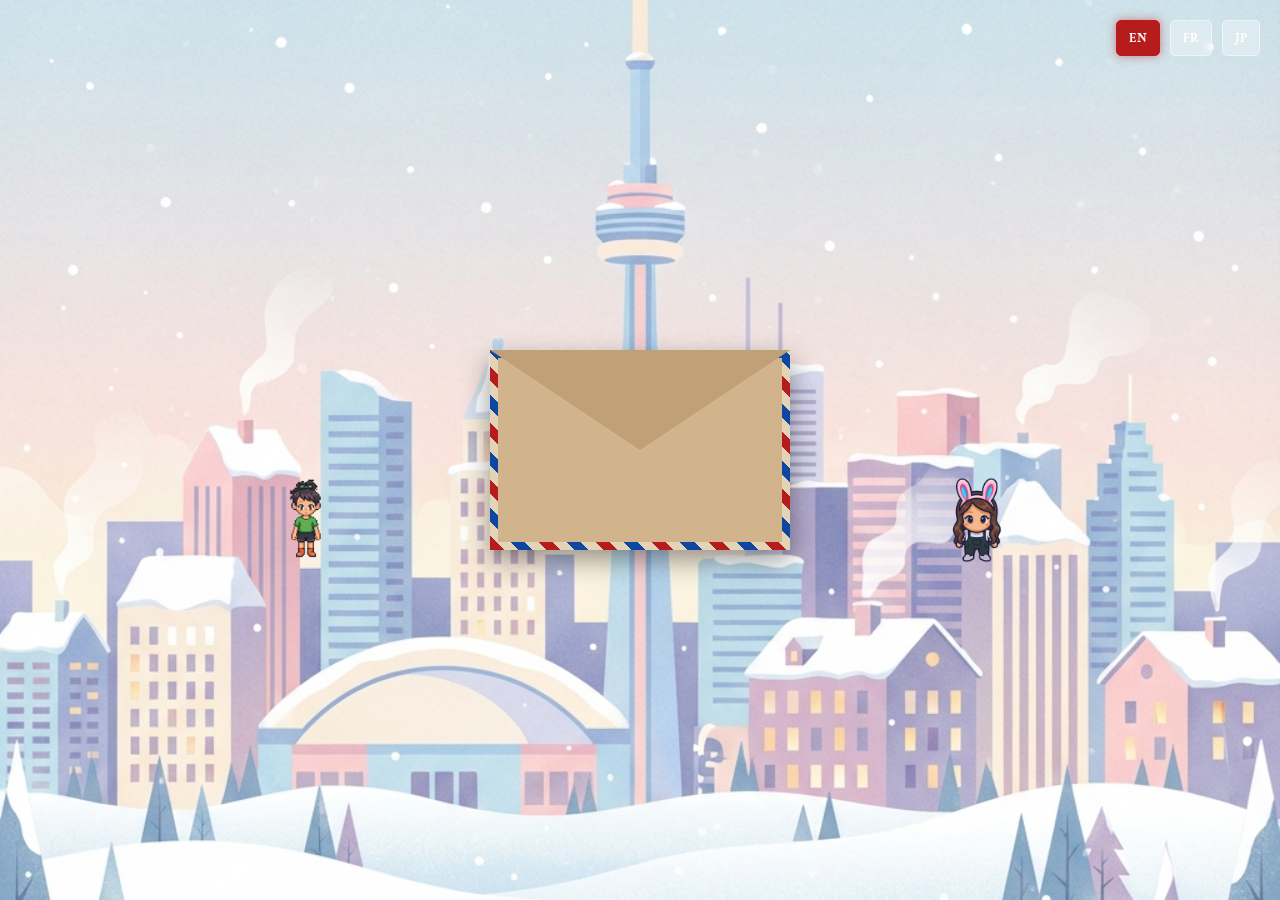
<file: index.html>
<!DOCTYPE html>
<html lang="en">

<head>
	<meta charset="UTF-8">
	<meta name="viewport" content="width=device-width, initial-scale=1.0">
	<title>A Special Letter</title>
	<link rel="stylesheet" href="style.css">
	<link rel="preconnect" href="https://fonts.googleapis.com">
	<link rel="preconnect" href="https://fonts.gstatic.com" crossorigin>
	<link href="https://fonts.googleapis.com/css2?family=Crimson+Text:ital,wght@0,400;0,700;1,400&family=MedievalSharp&display=swap"
		rel="stylesheet">
	<link rel="icon" type="image/png" href="favicon.png">
</head>

<body>
	<div class="scene">
		<div id="particles-container"></div>
		<div class="language-container">
			<button class="lang-btn active" data-lang="en">EN</button>
			<button class="lang-btn" data-lang="fr">FR</button>
			<button class="lang-btn" data-lang="jp">JP</button>
		</div>
		<div class="letter-container">
			<div class="envelope" id="envelope">
				<div class="flap"></div>
				<!-- Paper starts conceptually here or behind -->
				<div class="paper" id="paper">
					<div class="paper-content">
						<h1 id="greeting"></h1>
						<p id="message-body"></p>
						<p id="signature"></p>
					</div>
				</div>
				<div class="body"></div>
				<div class="seal">Open Me</div>
			</div>
			<!-- Quill Element -->
			<div id="quill" class="quill"></div>
			<!-- Quill Element -->

		</div>

		<!-- Character Placeholders with Containers -->
		<div class="char-container" id="cont1">
			<div class="character char-1" id="char1"></div>
		</div>
		<div class="char-container" id="cont2">
			<div class="character char-2" id="char2"></div>
		</div>
	</div>

	<script src="script.js"></script>
</body>

</html>
</file>
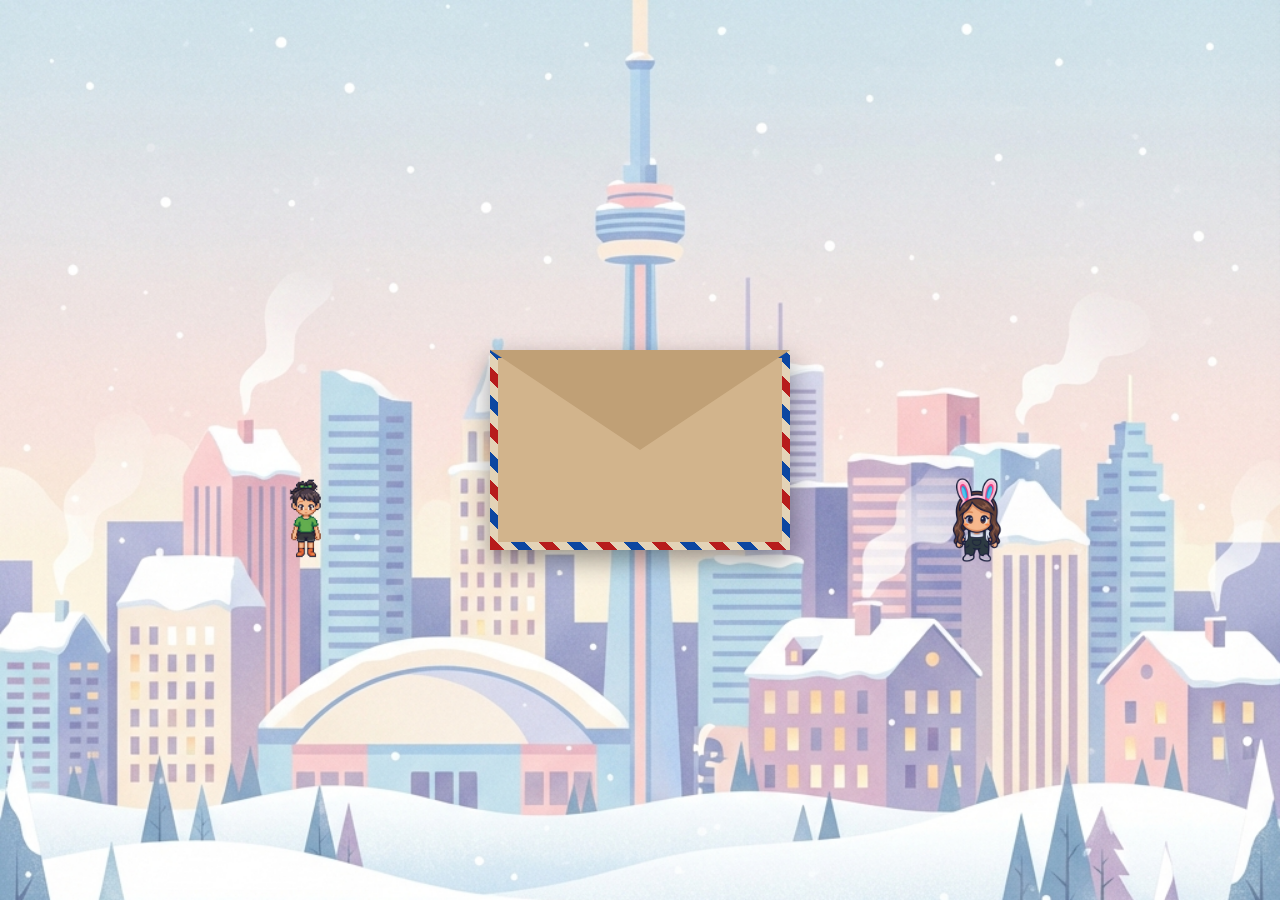
<file: Alicia_Repo/index.html>
<!DOCTYPE html>
<html lang="en">

<head>
	<meta charset="UTF-8">
	<meta name="viewport" content="width=device-width, initial-scale=1.0">
	<title>A Special Letter</title>
	<link rel="stylesheet" href="style.css">
	<link rel="preconnect" href="https://fonts.googleapis.com">
	<link rel="preconnect" href="https://fonts.gstatic.com" crossorigin>
	<link href="https://fonts.googleapis.com/css2?family=Crimson+Text:ital,wght@0,400;0,700;1,400&family=MedievalSharp&display=swap"
		rel="stylesheet">
</head>

<body>
	<div class="scene">
		<div id="particles-container"></div>
		<div class="letter-container">
			<div class="envelope" id="envelope">
				<div class="flap"></div>
				<!-- Paper starts conceptually here or behind -->
				<div class="paper" id="paper">
					<div class="paper-content">
						<h1 id="greeting"></h1>
						<p id="message-body"></p>
						<p id="signature"></p>
					</div>
				</div>
				<div class="body"></div>
				<div class="seal">Open Me</div>
			</div>
			<!-- Quill Element -->
			<div id="quill" class="quill"></div>
			<!-- Quill Element -->

		</div>

		<!-- Character Placeholders with Containers -->
		<div class="char-container" id="cont1">
			<div class="character char-1" id="char1"></div>
		</div>
		<div class="char-container" id="cont2">
			<div class="character char-2" id="char2"></div>
		</div>
	</div>

	<script src="script.js"></script>
</body>

</html>
</file>
<file: style.css>
:root {
    --bg-color: #2c2c2c;
    --envelope-color: #d2b48c;
    /* Kraft Paper Brown */
    --envelope-flap-color: #c0a076;
    /* Slightly darker kraft */
    --paper-color: #e3d3b7;
    /* Aged Beige */
    --text-color: #2c1b18;
    --accent-color: #b71c1c;
    /* Red for Air Mail */
}

body {
    margin: 0;
    padding: 0;
    background: url('toronto_winter_bg.png') no-repeat center center fixed;
    background-size: cover;
    font-family: 'Crimson Text', serif;
    height: 100vh;
    display: flex;
    justify-content: center;
    align-items: center;
    overflow: hidden;
    perspective: 1000px;
}

/* Falling Elements Container */
#particles-container {
    position: absolute;
    top: 0;
    left: 0;
    width: 100%;
    height: 100%;
    pointer-events: none;
    z-index: 1;
    /* Behind envelope but in front of bg */
    overflow: hidden;
}

.snowflake,
.maple-leaf {
    position: absolute;
    top: -20px;
    animation-name: fall;
    animation-timing-function: linear;
    animation-iteration-count: infinite;
}

.snowflake {
    color: #fff;
    font-size: 1em;
    text-shadow: 0 0 5px #000;
}

.maple-leaf {
    color: #d81b60;
    /* Reddish pink */
    font-size: 1.2em;
    text-shadow: 0 0 2px #fff;
}

@keyframes fall {
    to {
        transform: translateY(105vh) rotate(360deg);
    }
}

.scene {
    position: relative;
    width: 100%;
    height: 100%;
    display: flex;
    justify-content: center;
    align-items: center;
}

/* Envelope Styles */
.envelope {
    width: 300px;
    height: 200px;
    background-color: var(--envelope-color);
    position: relative;
    cursor: pointer;
    transition: transform 0.5s ease;
    z-index: 10;
    box-shadow: 0 10px 25px rgba(0, 0, 0, 0.4);
    display: flex;
    justify-content: center;
    align-items: center;
    /* Air Mail Border - Red and Blue Stripes */
    background-image: repeating-linear-gradient(45deg,
            #b71c1c 0,
            #b71c1c 10px,
            #e3d3b7 10px,
            #e3d3b7 20px,
            #0d47a1 20px,
            #0d47a1 30px,
            #e3d3b7 30px,
            #e3d3b7 40px);
    background-size: 100% 100%;
    padding: 8px;
    /* Show stripes on edges */
    box-sizing: border-box;
}

/* Inner Envelope to hide content behind stripes */
.envelope::after {
    content: '';
    position: absolute;
    top: 8px;
    left: 8px;
    right: 8px;
    bottom: 8px;
    background-color: var(--envelope-color);
    z-index: 1;
}

.envelope:hover {
    transform: scale(1.05);
}

.envelope.open {
    /* No opacity fade/movement on envelope yet */
    pointer-events: none;
    transform: none;
}

.flap {
    position: absolute;
    top: 0;
    left: 0;
    width: 0;
    height: 0;
    border-left: 150px solid transparent;
    border-right: 150px solid transparent;
    border-top: 100px solid var(--envelope-flap-color);
    transform-origin: top;
    transition: transform 0.4s ease;
    z-index: 20;
    /* Flap covers extracted paper initially */
}

/* Open state for flap */
.envelope.open .flap {
    transform: rotateX(180deg);
    z-index: 0;
    /* Move behind after opening */
}

/* Shake Animation for Locked State */
@keyframes shake {
    0% {
        transform: translate(1px, 1px) rotate(0deg);
    }

    10% {
        transform: translate(-1px, -2px) rotate(-1deg);
    }

    20% {
        transform: translate(-3px, 0px) rotate(1deg);
    }

    30% {
        transform: translate(3px, 2px) rotate(0deg);
    }

    40% {
        transform: translate(1px, -1px) rotate(1deg);
    }

    50% {
        transform: translate(-1px, 2px) rotate(-1deg);
    }

    60% {
        transform: translate(-3px, 1px) rotate(0deg);
    }

    70% {
        transform: translate(3px, 1px) rotate(-1deg);
    }

    80% {
        transform: translate(-1px, -1px) rotate(1deg);
    }

    90% {
        transform: translate(1px, 2px) rotate(0deg);
    }

    100% {
        transform: translate(1px, -2px) rotate(-1deg);
    }
}

.shake {
    animation: shake 0.5s;
    animation-iteration-count: 1;
}

/* Paper Styles */
.paper {
    position: absolute;
    top: 0;
    /* Start aligned with envelope */
    left: 50%;
    transform: translateX(-50%) scale(0.9);
    width: 250px;
    height: 180px;
    background-color: var(--paper-color);
    transition: all 1s ease;
    z-index: 1;
    /* Inside envelope (under front body/flap) */
    overflow: hidden;
    padding: 20px;
    box-sizing: border-box;
    opacity: 0;
}

/* Animation Phases */
/* 1. Flap opens (handled by .envelope.open .flap) */
/* 2. Paper slides up */
.paper.extracting {
    opacity: 1;
    z-index: 15;
    /* Moves above envelope body */
    top: -100px;
    /* Slides up */
    transition: top 1s ease, z-index 0s 0.5s;
}

/* 3. Paper expands */
.paper.visible {
    position: fixed;
    /* Fix to viewport */
    top: 50%;
    left: 50%;
    width: 80vw;
    /* Explicit viewport width */
    height: 80vh;
    max-width: 600px;
    transform: translate(-50%, -50%) scale(1);
    z-index: 50;
    /* Topmost */
    opacity: 1;

    background-image:
        linear-gradient(90deg, transparent 39px, #abced4 39px, #abced4 41px, transparent 41px),
        linear-gradient(#eee .1em, transparent .1em);
    /* Burnt Parchment Style */
    background-color: var(--paper-color);
    background-image: url('https://www.transparenttextures.com/patterns/aged-paper.png');
    /* Burnt edges effect */
    box-shadow: inset 0 0 50px 20px #5d4037, 5px 5px 15px rgba(0, 0, 0, 0.5);
    /* Jagged Edge Clip Path */
    clip-path: polygon(0% 0%, 5% 2%, 10% 0%, 15% 3%, 20% 0%, 25% 2%, 30% 0%, 35% 3%, 40% 0%, 45% 2%, 50% 0%,
            55% 3%, 60% 0%, 65% 2%, 70% 0%, 75% 3%, 80% 0%, 85% 2%, 90% 0%, 95% 3%, 100% 0%,
            100% 100%, 95% 98%, 90% 100%, 85% 97%, 80% 100%, 75% 98%, 70% 100%, 65% 97%, 60% 100%,
            55% 98%, 50% 100%, 45% 97%, 40% 100%, 35% 98%, 30% 100%, 25% 97%, 20% 100%, 15% 98%,
            10% 100%, 5% 97%, 0% 100%,
            2% 90%, 0% 80%, 2% 70%, 0% 60%, 2% 50%, 0% 40%, 2% 30%, 0% 20%, 2% 10%);
    border: none;
    /* remove standard border */
    padding: 20px;
    /* Space for burnt edges */
}

/* Paper Content */
.paper-content {
    position: relative;
    z-index: 51;
    color: var(--text-color);
    padding: 60px 80px;
    /* Increased padding to stay away from burnt edges */
    height: 100%;
    overflow-y: auto;
}

.paper-content h1 {
    font-family: 'MedievalSharp', cursive;
    font-size: 3rem;
    color: var(--accent-color);
    margin-bottom: 30px;
    text-shadow: 1px 1px 0 rgba(0, 0, 0, 0.2);
    text-align: center;
}

.paper-content p {
    font-family: 'Crimson Text', serif;
    font-size: 1.4rem;
    line-height: 1.8em;
    margin-bottom: 20px;
    font-weight: 600;
}

/* Quill Styles */
.quill {
    position: fixed;
    /* Use fixed to follow client coords easily */
    width: 60px;
    height: 60px;
    background: url('quill.png') no-repeat center bottom;
    background-size: contain;
    pointer-events: none;
    z-index: 100;
    /* Above everything */
    display: none;
    transition: left 0.05s linear, top 0.05s linear;
    /* Smooth movement */
    transform-origin: bottom center;
}

.quill.writing {
    display: block;
    animation: writeBob 0.2s infinite alternate;
}

@keyframes writeBob {
    from {
        transform: rotate(10deg) translateY(0);
    }

    to {
        transform: rotate(-10deg) translateY(-3px);
    }
}

/* Character Container */
.char-container {
    position: fixed;
    width: 100px;
    height: 120px;
    z-index: 60;
    pointer-events: none;
    top: 0;
    left: 0;
    /* transition handled in JS */
}

/* Initial static positions to prevent overlap before JS takes over */
/* We use transform here so JS can override it seamlessly later */
#cont1 {
    transform: translate(20vw, 50vh);
}

#cont2 {
    /* 100vw - 20vw (margin) - 100px (element width) = Symmetric Left Edge */
    transform: translate(calc(80vw - 100px), 50vh);
}

.char-center-left {
    top: 50%;
    left: 50%;
    transform: translate(-100%, -50%);
}

.char-center-right {
    top: 50%;
    left: 50%;
    transform: translate(0, -50%);
}

/* Character Sprite */
.character {
    width: 100%;
    height: 100%;
    background-size: contain;
    background-repeat: no-repeat;
    background-position: center bottom;
    pointer-events: auto;
    cursor: pointer;
}



/* Char 1 Config */
.char-1 {
    --img-front: url('char1_front.png');
    --img-front-2: url('char1_front_walk2.png');
    --img-back: url('char1_back.png');
    --img-back-2: url('char1_back_walk2.png');
    --img-side: url('char1_side.png');
    --img-side-2: url('char1_side_walk2.png');
    background-image: var(--img-front);
}

/* Char 2 Config */
.char-2 {
    --img-front: url('char2_front.png');
    --img-front-2: url('char2_front_walk2.png');
    --img-back: url('char2_back.png');
    --img-back-2: url('char2_back_walk2.png');
    --img-side: url('char2_side.png');
    --img-side-2: url('char2_side_walk2.png');
    background-image: var(--img-front);
}

/* Animations */
/* Removed CSS Path Animation to prevent getting stuck */

.walking-action {
    animation: walkSteps 0.5s infinite steps(1);
}

/* Direction Classes (Managed by JS for browser compatibility) */
.dir-right {
    --current-img-1: var(--img-side);
    --current-img-2: var(--img-side-2);
    transform: scaleX(1);
}

.dir-front {
    --current-img-1: var(--img-front);
    --current-img-2: var(--img-front-2);
    transform: scaleX(1);
}

.dir-left {
    --current-img-1: var(--img-side);
    --current-img-2: var(--img-side-2);
    transform: scaleX(-1);
}

.dir-back {
    --current-img-1: var(--img-back);
    --current-img-2: var(--img-back-2);
    transform: scaleX(1);
}

/* Step Animation: Toggles between frame 1 and 2 of the CURRENT direction */
@keyframes walkSteps {
    0% {
        background-image: var(--current-img-1);
    }

    50% {
        background-image: var(--current-img-2);
    }
}

/* Mobile Optimization */
@media (max-width: 768px) {
    .envelope {
        width: 90vw;
        max-width: 300px;
        /* Keep original max size properly */
    }

    .paper.visible {
        width: 95vw;
        height: 85vh;
        /* Increase readable area */
        padding: 10px;
        /* Minimize padding to maximize text area */
        box-shadow: inset 0 0 30px 10px #5d4037, 2px 2px 10px rgba(0, 0, 0, 0.5);
        /* Smaller burnt edge */
    }

    .paper-content {
        padding: 40px 25px;
        /* Reduce inner padding */
    }

    .paper-content h1 {
        font-size: 2rem;
        /* Smaller header */
        margin-bottom: 20px;
    }

    .paper-content p {
        font-size: 1.2rem;
        line-height: 1.5em;
        /* Tighter line height suitable for small screens */
    }

    .quill {
        width: 40px;
        height: 40px;
    }

    .char-container {
        width: 80px;
        height: 96px;
        /* Scale proportional to 100x120 */
    }
}/* Language Switcher */
.language-container {
	position: absolute;
	top: 20px;
	right: 20px;
	z-index: 1000;
	display: flex;
	gap: 10px;
}

.lang-btn {
	background: rgba(255, 255, 255, 0.3);
	border: 1px solid rgba(255, 255, 255, 0.5);
	color: white;
	padding: 8px 12px;
	border-radius: 5px;
	cursor: pointer;
	font-family: 'Crimson Text', serif;
	font-weight: bold;
	transition: all 0.3s ease;
	backdrop-filter: blur(5px);
}

.lang-btn:hover {
	background: rgba(255, 255, 255, 0.5);
	transform: scale(1.05);
}

.lang-btn.active {
	background: #b71c1c;
	border-color: #b71c1c;
	color: white;
	box-shadow: 0 0 10px rgba(183, 28, 28, 0.5);
}
</file>
<file: Alicia_Repo/style.css>
:root {
    --bg-color: #2c2c2c;
    --envelope-color: #d2b48c;
    /* Kraft Paper Brown */
    --envelope-flap-color: #c0a076;
    /* Slightly darker kraft */
    --paper-color: #e3d3b7;
    /* Aged Beige */
    --text-color: #2c1b18;
    --accent-color: #b71c1c;
    /* Red for Air Mail */
}

body {
    margin: 0;
    padding: 0;
    background: url('toronto_winter_bg.png') no-repeat center center fixed;
    background-size: cover;
    font-family: 'Crimson Text', serif;
    height: 100vh;
    display: flex;
    justify-content: center;
    align-items: center;
    overflow: hidden;
    perspective: 1000px;
}

/* Falling Elements Container */
#particles-container {
    position: absolute;
    top: 0;
    left: 0;
    width: 100%;
    height: 100%;
    pointer-events: none;
    z-index: 1;
    /* Behind envelope but in front of bg */
    overflow: hidden;
}

.snowflake,
.maple-leaf {
    position: absolute;
    top: -20px;
    animation-name: fall;
    animation-timing-function: linear;
    animation-iteration-count: infinite;
}

.snowflake {
    color: #fff;
    font-size: 1em;
    text-shadow: 0 0 5px #000;
}

.maple-leaf {
    color: #d81b60;
    /* Reddish pink */
    font-size: 1.2em;
    text-shadow: 0 0 2px #fff;
}

@keyframes fall {
    to {
        transform: translateY(105vh) rotate(360deg);
    }
}

.scene {
    position: relative;
    width: 100%;
    height: 100%;
    display: flex;
    justify-content: center;
    align-items: center;
}

/* Envelope Styles */
.envelope {
    width: 300px;
    height: 200px;
    background-color: var(--envelope-color);
    position: relative;
    cursor: pointer;
    transition: transform 0.5s ease;
    z-index: 10;
    box-shadow: 0 10px 25px rgba(0, 0, 0, 0.4);
    display: flex;
    justify-content: center;
    align-items: center;
    /* Air Mail Border - Red and Blue Stripes */
    background-image: repeating-linear-gradient(45deg,
            #b71c1c 0,
            #b71c1c 10px,
            #e3d3b7 10px,
            #e3d3b7 20px,
            #0d47a1 20px,
            #0d47a1 30px,
            #e3d3b7 30px,
            #e3d3b7 40px);
    background-size: 100% 100%;
    padding: 8px;
    /* Show stripes on edges */
    box-sizing: border-box;
}

/* Inner Envelope to hide content behind stripes */
.envelope::after {
    content: '';
    position: absolute;
    top: 8px;
    left: 8px;
    right: 8px;
    bottom: 8px;
    background-color: var(--envelope-color);
    z-index: 1;
}

.envelope:hover {
    transform: scale(1.05);
}

.envelope.open {
    /* No opacity fade/movement on envelope yet */
    pointer-events: none;
    transform: none;
}

.flap {
    position: absolute;
    top: 0;
    left: 0;
    width: 0;
    height: 0;
    border-left: 150px solid transparent;
    border-right: 150px solid transparent;
    border-top: 100px solid var(--envelope-flap-color);
    transform-origin: top;
    transition: transform 0.4s ease;
    z-index: 20;
    /* Flap covers extracted paper initially */
}

/* Open state for flap */
.envelope.open .flap {
    transform: rotateX(180deg);
    z-index: 0;
    /* Move behind after opening */
}

/* Paper Styles */
.paper {
    position: absolute;
    top: 0;
    /* Start aligned with envelope */
    left: 50%;
    transform: translateX(-50%) scale(0.9);
    width: 250px;
    height: 180px;
    background-color: var(--paper-color);
    transition: all 1s ease;
    z-index: 1;
    /* Inside envelope (under front body/flap) */
    overflow: hidden;
    padding: 20px;
    box-sizing: border-box;
    opacity: 0;
}

/* Animation Phases */
/* 1. Flap opens (handled by .envelope.open .flap) */
/* 2. Paper slides up */
.paper.extracting {
    opacity: 1;
    z-index: 15;
    /* Moves above envelope body */
    top: -100px;
    /* Slides up */
    transition: top 1s ease, z-index 0s 0.5s;
}

/* 3. Paper expands */
.paper.visible {
    position: fixed;
    /* Fix to viewport */
    top: 50%;
    left: 50%;
    width: 80vw;
    /* Explicit viewport width */
    height: 80vh;
    max-width: 600px;
    transform: translate(-50%, -50%) scale(1);
    z-index: 50;
    /* Topmost */
    opacity: 1;

    background-image:
        linear-gradient(90deg, transparent 39px, #abced4 39px, #abced4 41px, transparent 41px),
        linear-gradient(#eee .1em, transparent .1em);
    /* Burnt Parchment Style */
    background-color: var(--paper-color);
    background-image: url('https://www.transparenttextures.com/patterns/aged-paper.png');
    /* Burnt edges effect */
    box-shadow: inset 0 0 50px 20px #5d4037, 5px 5px 15px rgba(0, 0, 0, 0.5);
    /* Jagged Edge Clip Path */
    clip-path: polygon(0% 0%, 5% 2%, 10% 0%, 15% 3%, 20% 0%, 25% 2%, 30% 0%, 35% 3%, 40% 0%, 45% 2%, 50% 0%,
            55% 3%, 60% 0%, 65% 2%, 70% 0%, 75% 3%, 80% 0%, 85% 2%, 90% 0%, 95% 3%, 100% 0%,
            100% 100%, 95% 98%, 90% 100%, 85% 97%, 80% 100%, 75% 98%, 70% 100%, 65% 97%, 60% 100%,
            55% 98%, 50% 100%, 45% 97%, 40% 100%, 35% 98%, 30% 100%, 25% 97%, 20% 100%, 15% 98%,
            10% 100%, 5% 97%, 0% 100%,
            2% 90%, 0% 80%, 2% 70%, 0% 60%, 2% 50%, 0% 40%, 2% 30%, 0% 20%, 2% 10%);
    border: none;
    /* remove standard border */
    padding: 20px;
    /* Space for burnt edges */
}

/* Paper Content */
.paper-content {
    position: relative;
    z-index: 51;
    color: var(--text-color);
    padding: 60px 80px;
    /* Increased padding to stay away from burnt edges */
    height: 100%;
    overflow-y: auto;
}

.paper-content h1 {
    font-family: 'MedievalSharp', cursive;
    font-size: 3rem;
    color: var(--accent-color);
    margin-bottom: 30px;
    text-shadow: 1px 1px 0 rgba(0, 0, 0, 0.2);
    text-align: center;
}

.paper-content p {
    font-family: 'Crimson Text', serif;
    font-size: 1.4rem;
    line-height: 1.8em;
    margin-bottom: 20px;
    font-weight: 600;
}

/* Quill Styles */
.quill {
    position: fixed;
    /* Use fixed to follow client coords easily */
    width: 60px;
    height: 60px;
    background: url('quill.png') no-repeat center bottom;
    background-size: contain;
    pointer-events: none;
    z-index: 100;
    /* Above everything */
    display: none;
    transition: left 0.05s linear, top 0.05s linear;
    /* Smooth movement */
    transform-origin: bottom center;
}

.quill.writing {
    display: block;
    animation: writeBob 0.2s infinite alternate;
}

@keyframes writeBob {
    from {
        transform: rotate(10deg) translateY(0);
    }

    to {
        transform: rotate(-10deg) translateY(-3px);
    }
}

/* Character Container */
.char-container {
    position: fixed;
    width: 100px;
    height: 120px;
    z-index: 60;
    pointer-events: none;
    top: 0;
    left: 0;
    /* transition handled in JS */
}

/* Initial static positions to prevent overlap before JS takes over */
/* We use transform here so JS can override it seamlessly later */
#cont1 {
    transform: translate(20vw, 50vh);
}

#cont2 {
    /* 100vw - 20vw (margin) - 100px (element width) = Symmetric Left Edge */
    transform: translate(calc(80vw - 100px), 50vh);
}

.char-center-left {
    top: 50%;
    left: 50%;
    transform: translate(-100%, -50%);
}

.char-center-right {
    top: 50%;
    left: 50%;
    transform: translate(0, -50%);
}

/* Character Sprite */
.character {
    width: 100%;
    height: 100%;
    background-size: contain;
    background-repeat: no-repeat;
    background-position: center bottom;
}



/* Char 1 Config */
.char-1 {
    --img-front: url('char1_front.png');
    --img-front-2: url('char1_front_walk2.png');
    --img-back: url('char1_back.png');
    --img-back-2: url('char1_back_walk2.png');
    --img-side: url('char1_side.png');
    --img-side-2: url('char1_side_walk2.png');
    background-image: var(--img-front);
}

/* Char 2 Config */
.char-2 {
    --img-front: url('char2_front.png');
    --img-front-2: url('char2_front_walk2.png');
    --img-back: url('char2_back.png');
    --img-back-2: url('char2_back_walk2.png');
    --img-side: url('char2_side.png');
    --img-side-2: url('char2_side_walk2.png');
    background-image: var(--img-front);
}

/* Animations */
/* Removed CSS Path Animation to prevent getting stuck */

.walking-action {
    animation: walkSteps 0.5s infinite steps(1);
}

/* Direction Classes (Managed by JS for browser compatibility) */
.dir-right {
    --current-img-1: var(--img-side);
    --current-img-2: var(--img-side-2);
    transform: scaleX(1);
}

.dir-front {
    --current-img-1: var(--img-front);
    --current-img-2: var(--img-front-2);
    transform: scaleX(1);
}

.dir-left {
    --current-img-1: var(--img-side);
    --current-img-2: var(--img-side-2);
    transform: scaleX(-1);
}

.dir-back {
    --current-img-1: var(--img-back);
    --current-img-2: var(--img-back-2);
    transform: scaleX(1);
}

/* Step Animation: Toggles between frame 1 and 2 of the CURRENT direction */
@keyframes walkSteps {
    0% {
        background-image: var(--current-img-1);
    }

    50% {
        background-image: var(--current-img-2);
    }
}

/* Mobile Optimization */
@media (max-width: 768px) {
    .envelope {
        width: 90vw;
        max-width: 300px;
        /* Keep original max size properly */
    }

    .paper.visible {
        width: 95vw;
        height: 85vh;
        /* Increase readable area */
        padding: 10px;
        /* Minimize padding to maximize text area */
        box-shadow: inset 0 0 30px 10px #5d4037, 2px 2px 10px rgba(0, 0, 0, 0.5);
        /* Smaller burnt edge */
    }

    .paper-content {
        padding: 40px 25px;
        /* Reduce inner padding */
    }

    .paper-content h1 {
        font-size: 2rem;
        /* Smaller header */
        margin-bottom: 20px;
    }

    .paper-content p {
        font-size: 1.2rem;
        line-height: 1.5em;
        /* Tighter line height suitable for small screens */
    }

    .quill {
        width: 40px;
        height: 40px;
    }

    .char-container {
        width: 80px;
        height: 96px;
        /* Scale proportional to 100x120 */
    }
}
</file>
